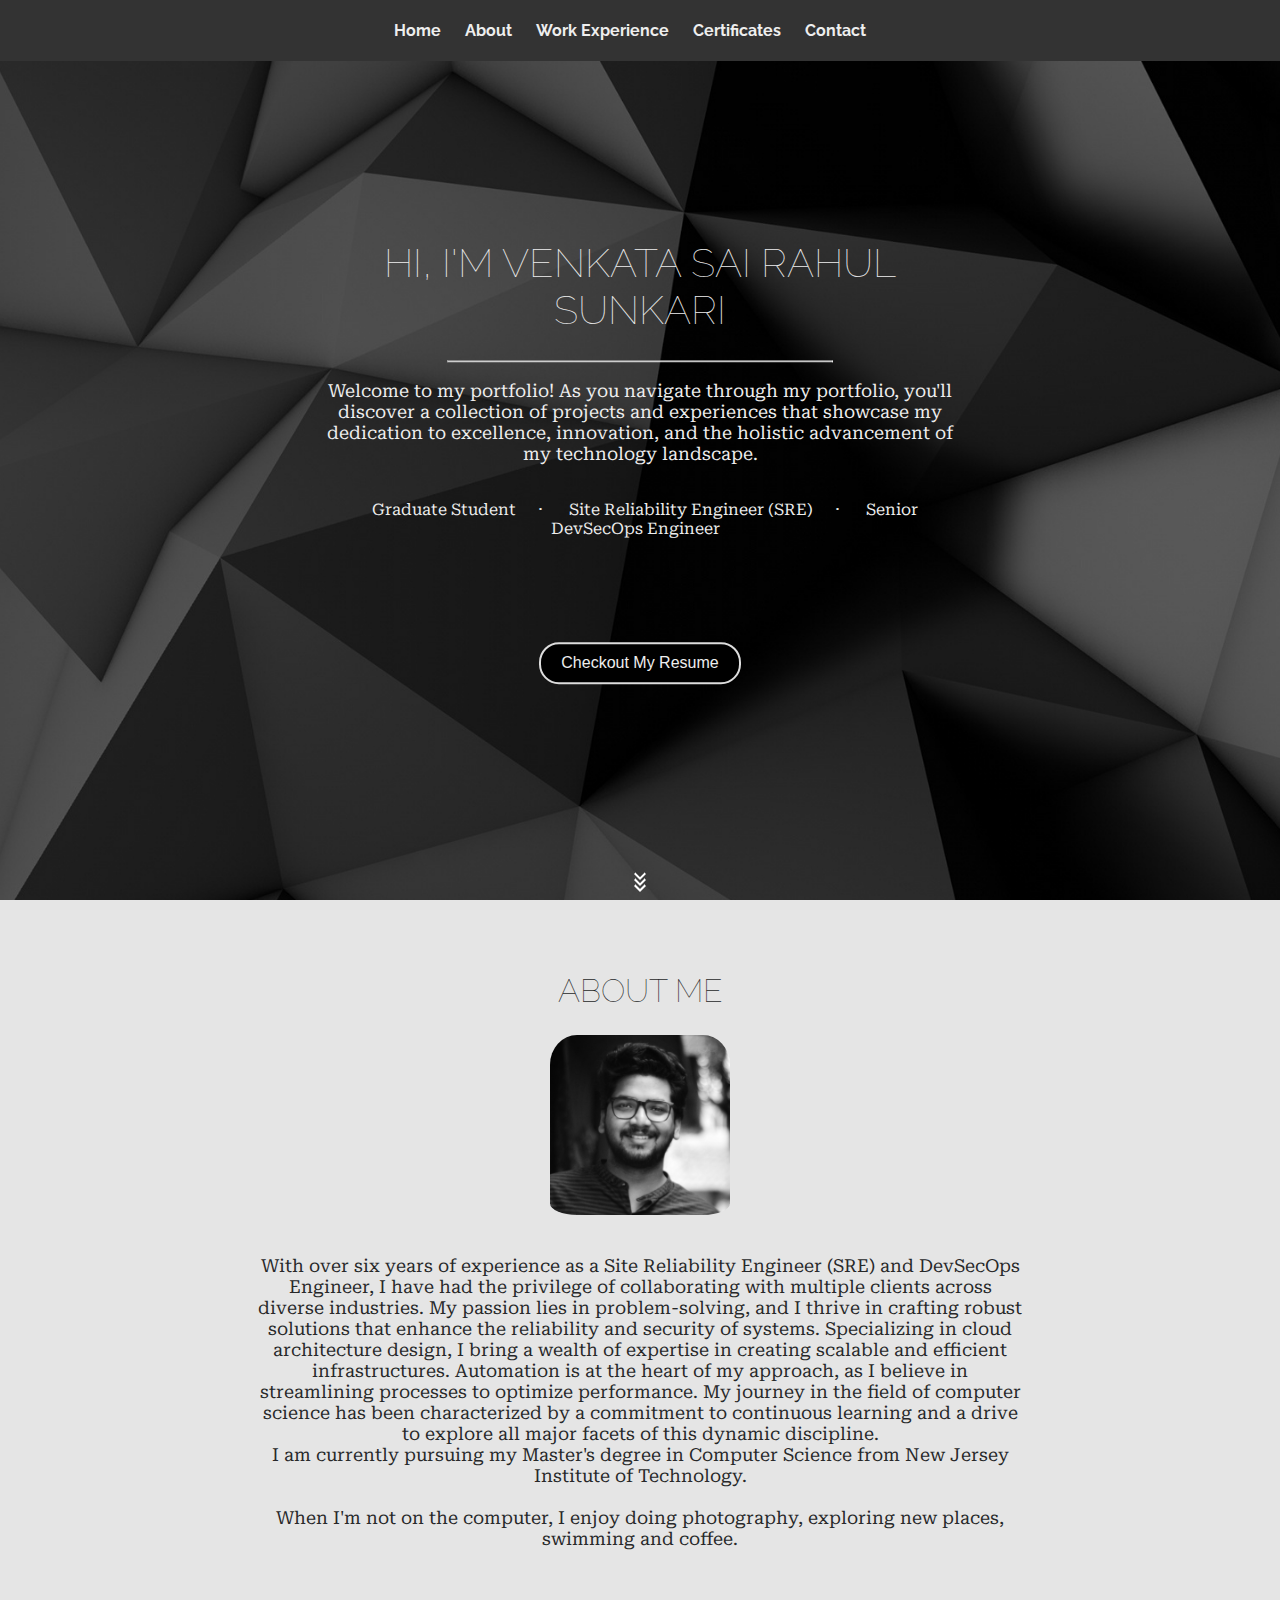
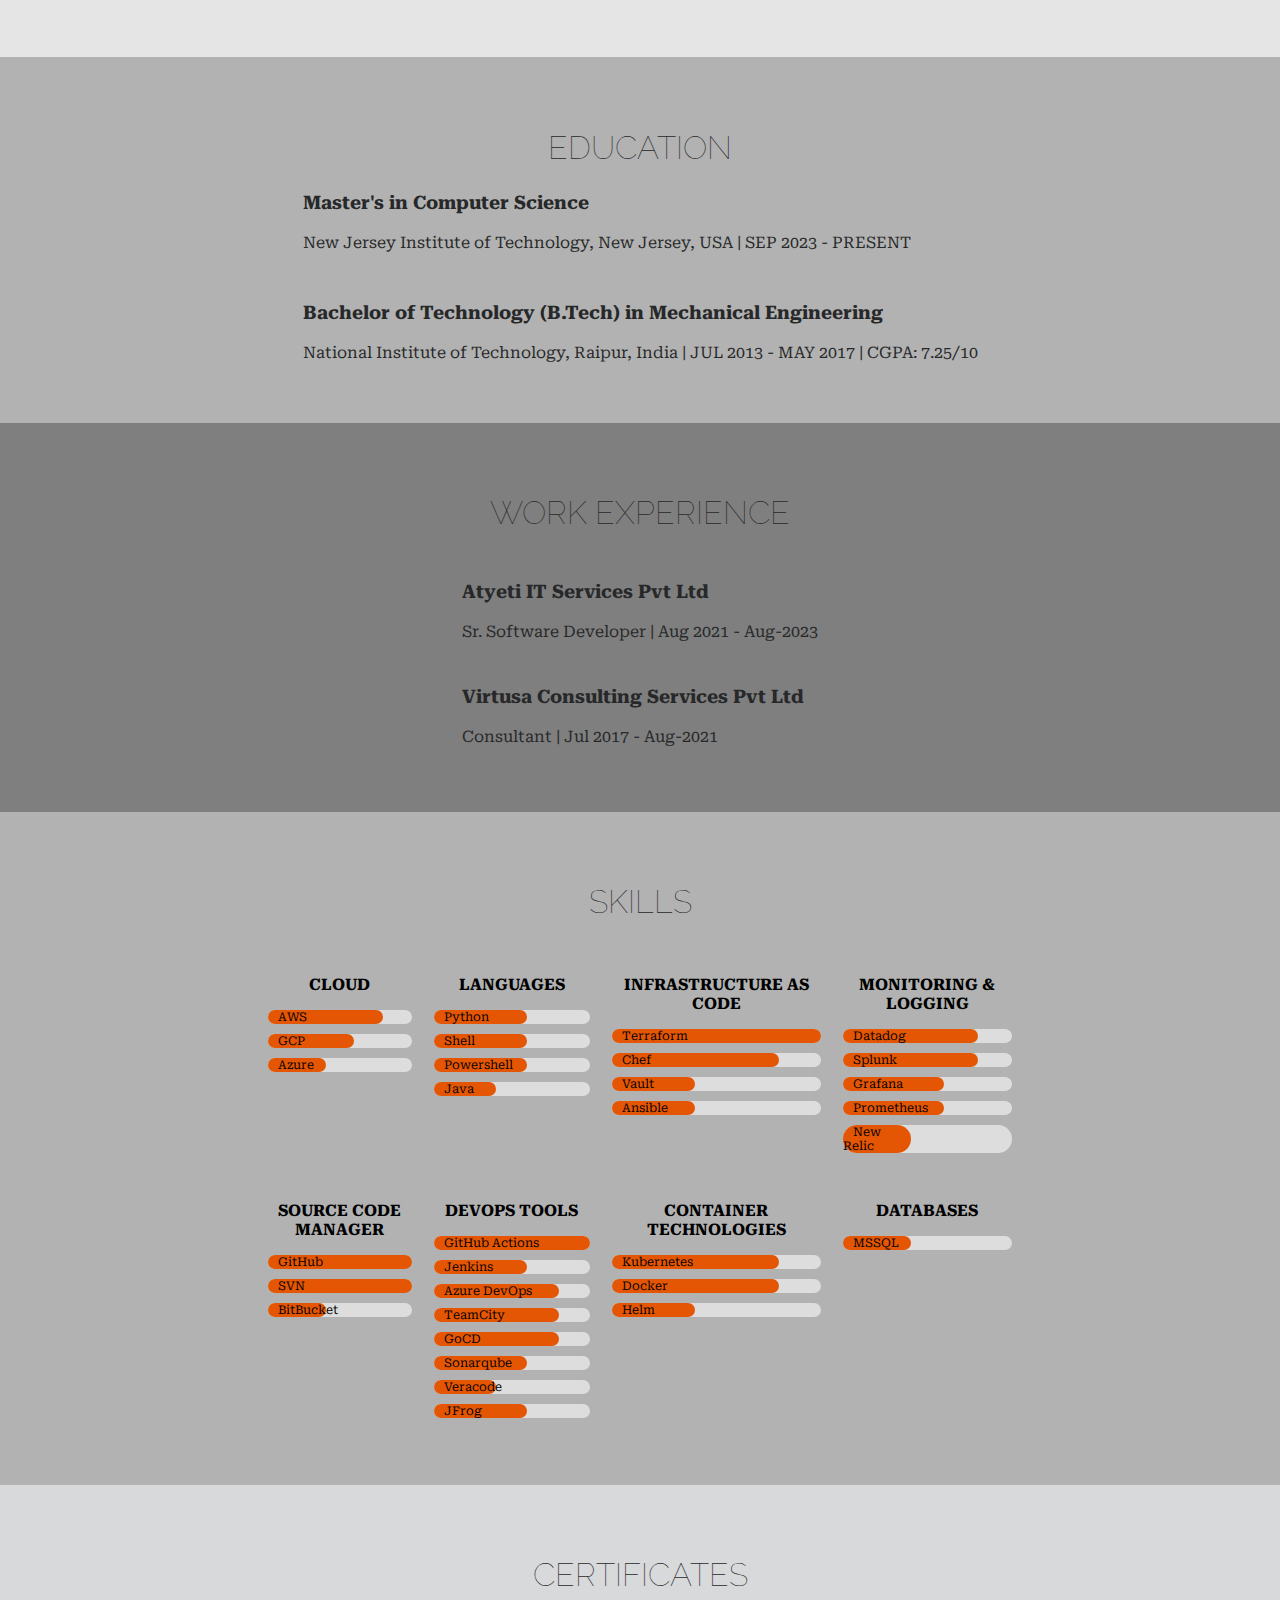
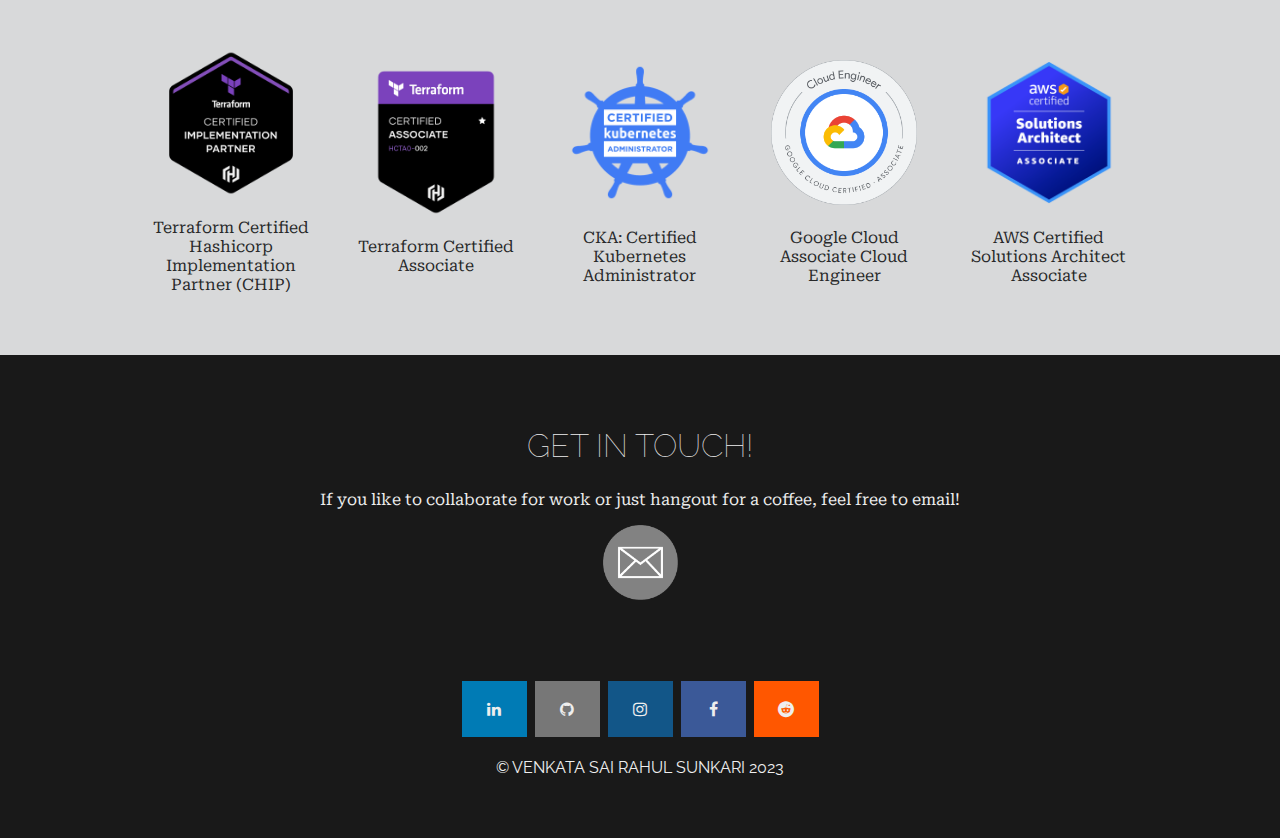
<file: index.html>
<!DOCTYPE html>
<html lang="en">
<head>
    <meta charset="UTF-8">
    <meta name="viewport" content="width=device-width, initial-scale=1.0">
    <title>My Resume</title>

    <link rel="icon" type="image/png" href="./images/favicon.png"> <!-- Icon for the page -->
    <link rel="stylesheet" href="style.css"> <!-- Link css style -->

    <!-- Google Fonts -->
    <link rel="preconnect" href="https://fonts.googleapis.com">
    <link rel="preconnect" href="https://fonts.gstatic.com" crossorigin>
    <link href="https://fonts.googleapis.com/css2?family=Raleway&family=Roboto+Serif:wght@200&display=swap" rel="stylesheet">
    <!-- Google Fonts -->
    <!-- Social Media Icons [Reference: https://www.w3schools.com/howto/howto_css_social_media_buttons.asp] -->
    <link rel="stylesheet" href="https://cdnjs.cloudflare.com/ajax/libs/font-awesome/4.7.0/css/font-awesome.min.css">
    <!-- Social Media Icons -->
</head>
<body>
    <!-- Section: Navigation -->
    <section class="navbar">
        <ul class="nav-list">
            <li><a href="#intro">Home</a></li>
            <li><a href="#about">About</a></li>
            <li><a href="#work-experience">Work Experience</a></li>
            <li><a href="#certificates">Certificates</a></li>
            <li><a href="#contact">Contact</a></li>
        </ul>
    </section>
    <!-- Section: Navigation -->

    <!-- Section: Intro -->
    <section id="intro" class="intro text-center">
        <div class="intro-content section-center">
            <h1>HI, I'M VENKATA SAI RAHUL SUNKARI</h1>
            <hr>
            <p>Welcome to my portfolio! As you navigate through my portfolio, you'll discover a collection of projects and experiences that showcase my dedication to excellence, innovation, and the holistic advancement of my technology landscape.</p><br>
            <span>Graduate Student</span><span>∙</span>
            <span>Site Reliability Engineer (SRE)</span><span>∙</span>
            <span>Senior DevSecOps Engineer</span>
            <div class="resume">
                <form method="get" action="documents/resume.pdf">
                    <button type="download" class="resume-button">Checkout My Resume</button>
                </form>
            </div>
        </div>
        <div class="scroll-down">
            <a href="#about"><img src="images/scroll_down.png" alt="scroll down" class="section-bottom"></a>
        </div>
    </section>
    <!-- Section: Intro -->


    <!-- Section: About me -->
    <section id="about" class="text-center container">
        <div class="about-content">
            <h2>ABOUT ME</h2>
            <img src="images/profile-photo.jpg" alt="Profile Photo">
            <p class="font-roboto">
                With over six years of experience as a Site Reliability Engineer (SRE) and DevSecOps Engineer, I have had the privilege of collaborating with multiple clients across diverse industries. My passion lies in problem-solving, and I thrive in crafting robust solutions that enhance the reliability and security of systems. Specializing in cloud architecture design, I bring a wealth of expertise in creating scalable and efficient infrastructures. Automation is at the heart of my approach, as I believe in streamlining processes to optimize performance. My journey in the field of computer science has been characterized by a commitment to continuous learning and a drive to explore all major facets of this dynamic discipline. <br>
                I am currently pursuing my Master's degree in Computer Science from <a href="https://www.njit.edu/" target="_blank">New Jersey Institute of Technology</a>.<br><br>
                When I'm not on the computer, I enjoy doing photography, exploring new places, swimming and coffee.
            </p>
        </div>
    </section>
    <!-- Section: About me -->

    
    <!-- Section: Education -->
    <section id="education" class="container">
        <div class="title text-center">
            <h2 class="font-raleway">EDUCATION</h2>
        </div>
        <div class="degrees font-roboto">
            <div class="degree njit">
                <h3 class="degree-title">Master's in Computer Science</h3>
                <p>New Jersey Institute of Technology, New Jersey, USA | SEP 2023 - PRESENT</p>
            </div>
            <div class="degree">
                <h3 class="degree-title">Bachelor of Technology (B.Tech) in Mechanical Engineering</h3>
                <p>National Institute of Technology, Raipur, India | JUL 2013 - MAY 2017 | CGPA: 7.25/10</p>
            </div>
        </div>
    </section>
    <!-- Section: Education -->

    
    <!-- Section: Work Experience -->
    <section id="work-experience" class="container">
        <div class="title text-center">
            <h2 class="font-raleway">WORK EXPERIENCE</h2>
        </div>
        <div class="companies font-roboto">
            <a href="atyeti.html" target="_blank">
                <div class="company-container">
                    <h3>Atyeti IT Services Pvt Ltd</h3>
                    <p>Sr. Software Developer | Aug 2021 - Aug-2023</p>
                </div>
            </a>
            <a href="virtusa.html" target="_blank">
                <div class="company-container">
                    <h3>Virtusa Consulting Services Pvt Ltd</h3>
                    <p>Consultant | Jul 2017 - Aug-2021</p>
                </div>
            </a>
        </div>
    </section>
    <!-- Section: Work Experience -->


    <!-- Section: Skills -->
    <section id="skills" class="skills container">
        <div class="font-raleway text-center">
            <h2>SKILLS</h2>
        </div>
        <div class="skills-matrix font-roboto">
            <table>
                <tr>
                    <td>
                        <div class="text-center">
                            <p>CLOUD</p>
                            <div class="skill-container">
                                <div class="advanced rating">AWS</div>
                            </div>
                            <div class="skill-container">
                                <div class="intermediate rating">GCP</div>
                            </div>
                            <div class="skill-container">
                                <div class="beginner rating">Azure</div>
                            </div>
                        </div>
                    </td>
                    <td>
                        <div class="text-center">
                            <p>LANGUAGES</p>
                            <div class="skill-container">
                                <div class="intermediate rating">Python</div>
                            </div>
                            <div class="skill-container">
                                <div class="intermediate rating">Shell</div>
                            </div>
                            <div class="skill-container">
                                <div class="intermediate rating">Powershell</div>
                            </div>
                            <div class="skill-container">
                                <div class="beginner rating">Java</div>
                            </div>
                        </div>
                    </td>
                    <td>
                        <div class="text-center">
                            <p>INFRASTRUCTURE AS CODE</p>
                            <div class="skill-container">
                                <div class="expert rating">Terraform</div>
                            </div>
                            <div class="skill-container">
                                <div class="advanced rating">Chef</div>
                            </div>
                            <div class="skill-container">
                                <div class="beginner rating">Vault</div>
                            </div>
                            <div class="skill-container">
                                <div class="beginner rating">Ansible</div>
                            </div>
                        </div>
                    </td>
                    <td>
                        <div class="text-center">
                            <p>MONITORING & LOGGING</p>
                            <div class="skill-container">
                                <div class="advanced rating">Datadog</div>
                            </div>
                            <div class="skill-container">
                                <div class="advanced rating">Splunk</div>
                            </div>
                            <div class="skill-container">
                                <div class="intermediate rating">Grafana</div>
                            </div>
                            <div class="skill-container">
                                <div class="intermediate rating">Prometheus</div>
                            </div>
                            <div class="skill-container">
                                <div class="beginner rating">New Relic</div>
                            </div>
                        </div>
                    </td>
                </tr>   
                <tr>
                    <td>
                        <div class="text-center">
                            <p>SOURCE CODE MANAGER</p>
                            <div class="skill-container">
                                <div class="expert rating">GitHub</div>
                            </div>
                            <div class="skill-container">
                                <div class="expert rating">SVN</div>
                            </div>
                            <div class="skill-container">
                                <div class="beginner rating">BitBucket</div>
                            </div>
                        </div>
                    </td>
                    <td>
                        <div class="text-center">
                            <p>DEVOPS TOOLS</p>
                            <div class="skill-container">
                                <div class="expert rating">GitHub Actions</div>
                            </div>
                            <div class="skill-container">
                                <div class="intermediate rating">Jenkins</div>
                            </div>
                            <div class="skill-container">
                                <div class="advanced rating">Azure DevOps</div>
                            </div>
                            <div class="skill-container">
                                <div class="advanced rating">TeamCity</div>
                            </div>
                            <div class="skill-container">
                                <div class="advanced rating">GoCD</div>
                            </div>
                            <div class="skill-container">
                                <div class="intermediate rating">Sonarqube</div>
                            </div>
                            <div class="skill-container">
                                <div class="beginner rating">Veracode</div>
                            </div>
                            <div class="skill-container">
                                <div class="intermediate rating">JFrog</div>
                            </div>
                        </div>
                    </td>
                    <td>
                        <div class="text-center">
                            <p>CONTAINER TECHNOLOGIES</p>
                            <div class="skill-container">
                                <div class="advanced rating">Kubernetes</div>
                            </div>
                            <div class="skill-container">
                                <div class="advanced rating">Docker</div>
                            </div>
                            <div class="skill-container">
                                <div class="beginner rating">Helm</div>
                            </div>
                        </div>
                    </td>
                    <td>
                        <div class="text-center">
                            <p>DATABASES</p>
                            <div class="skill-container">
                                <div class="beginner rating">MSSQL</div>
                            </div>
                        </div>
                    </td>
                </tr>         
            </table>
        </div>
    </section>
    <!-- Section: Skills -->


    <!-- Section: Certificates -->
    <section id="certificates" class="certificates container">
        <div class="text-center">
            <h2>CERTIFICATES</h2>
        </div>
        <div class="certificate-layout">
            <table>
                <tr>
                    <td><a href="https://www.credly.com/badges/25b74824-b146-460f-ae0a-4d978253785c/public_url" target="_blank"><img src="images/terraform-CHIP.png" alt="Terraform Certified Hashicorp Implementation Partner (CHIP)">Terraform Certified Hashicorp Implementation Partner (CHIP)</a></td>
                    <td><a href="https://www.credly.com/badges/77660f46-b306-43a9-a708-d5df16838fa5/public_url" target="_blank"><img src="images/terraform-002.png" alt="Terraform Certified Associate">Terraform Certified Associate</a></td>
                    <td><a href="https://www.credly.com/badges/b279e51b-04cb-4341-b0ad-bff8b96157e9/public_url" target="_blank"><img src="images/cka-certified-kubernetes-administrator.png" alt="CKA: Certified Kubernetes Administrator">CKA: Certified Kubernetes Administrator</a></td>
                    <td><a href="https://www.credential.net/bf463454-ad01-48b6-a417-91df24a92673" target="_blank"><img src="images/google-cloud-certified-associate.png" alt="Google Cloud Associate Cloud Engineer">Google Cloud Associate Cloud Engineer</a></td>
                    <td><a href="https://www.credly.com/badges/a9d46eff-aff7-473f-9b83-eb19a31d03a1/public_url" target="_blank"><img src="images/aws-certified-solutions-architect-associate.png" alt="AWS Certified Solutions Architect Associate">AWS Certified Solutions Architect Associate</a></td>
                </tr>
            </table>
        </div>
    </section>

    
    <!-- Section: Contact -->
    <section id="contact" class="contact container">
        <div class="text-center">
            <h2>GET IN TOUCH!</h2>
        </div>
        <div class="email text-center">
            <p class="font-roboto">If you like to collaborate for work or just hangout for a coffee, feel free to email!</p>
            <a href="mailto:14324rahul@gmail.com" target="_blank">
                <img src="images/email.png" alt="Email: 14324rahul">
            </a>
        </div>
    </section>
    <!-- Section: Contact -->

    <!--Footer-->
    <footer class="text-center font-raleway container footer">
        
        <div class="social-media text-center">
            <a href="https://www.linkedin.com/in/venkata-sai-rahul-sunkari-a239a8128/" class="fa fa-linkedin" target="_blank"></a>
            <a href="https://github.com/VenkataSaiRahulSunkari" class="fa fa-github" target="_blank"></a>
            <a href="https://www.instagram.com/rahul_svs/" class="fa fa-instagram" target="_blank"></a>
            <a href="https://www.facebook.com/rahulsvs14324/" class="fa fa-facebook" target="_blank"></a>
            <a href="https://www.reddit.com/user/rahulsunkari14" class="fa fa-reddit" target="_blank"></a>
        </div>
        <p> &copy VENKATA SAI RAHUL SUNKARI 2023</p> <!-- Reference for copyright (&copy): https://www.compart.com/en/unicode/U+00A9 -->
    </footer>
    <!--Footer-->
</body>
</html>
</file>
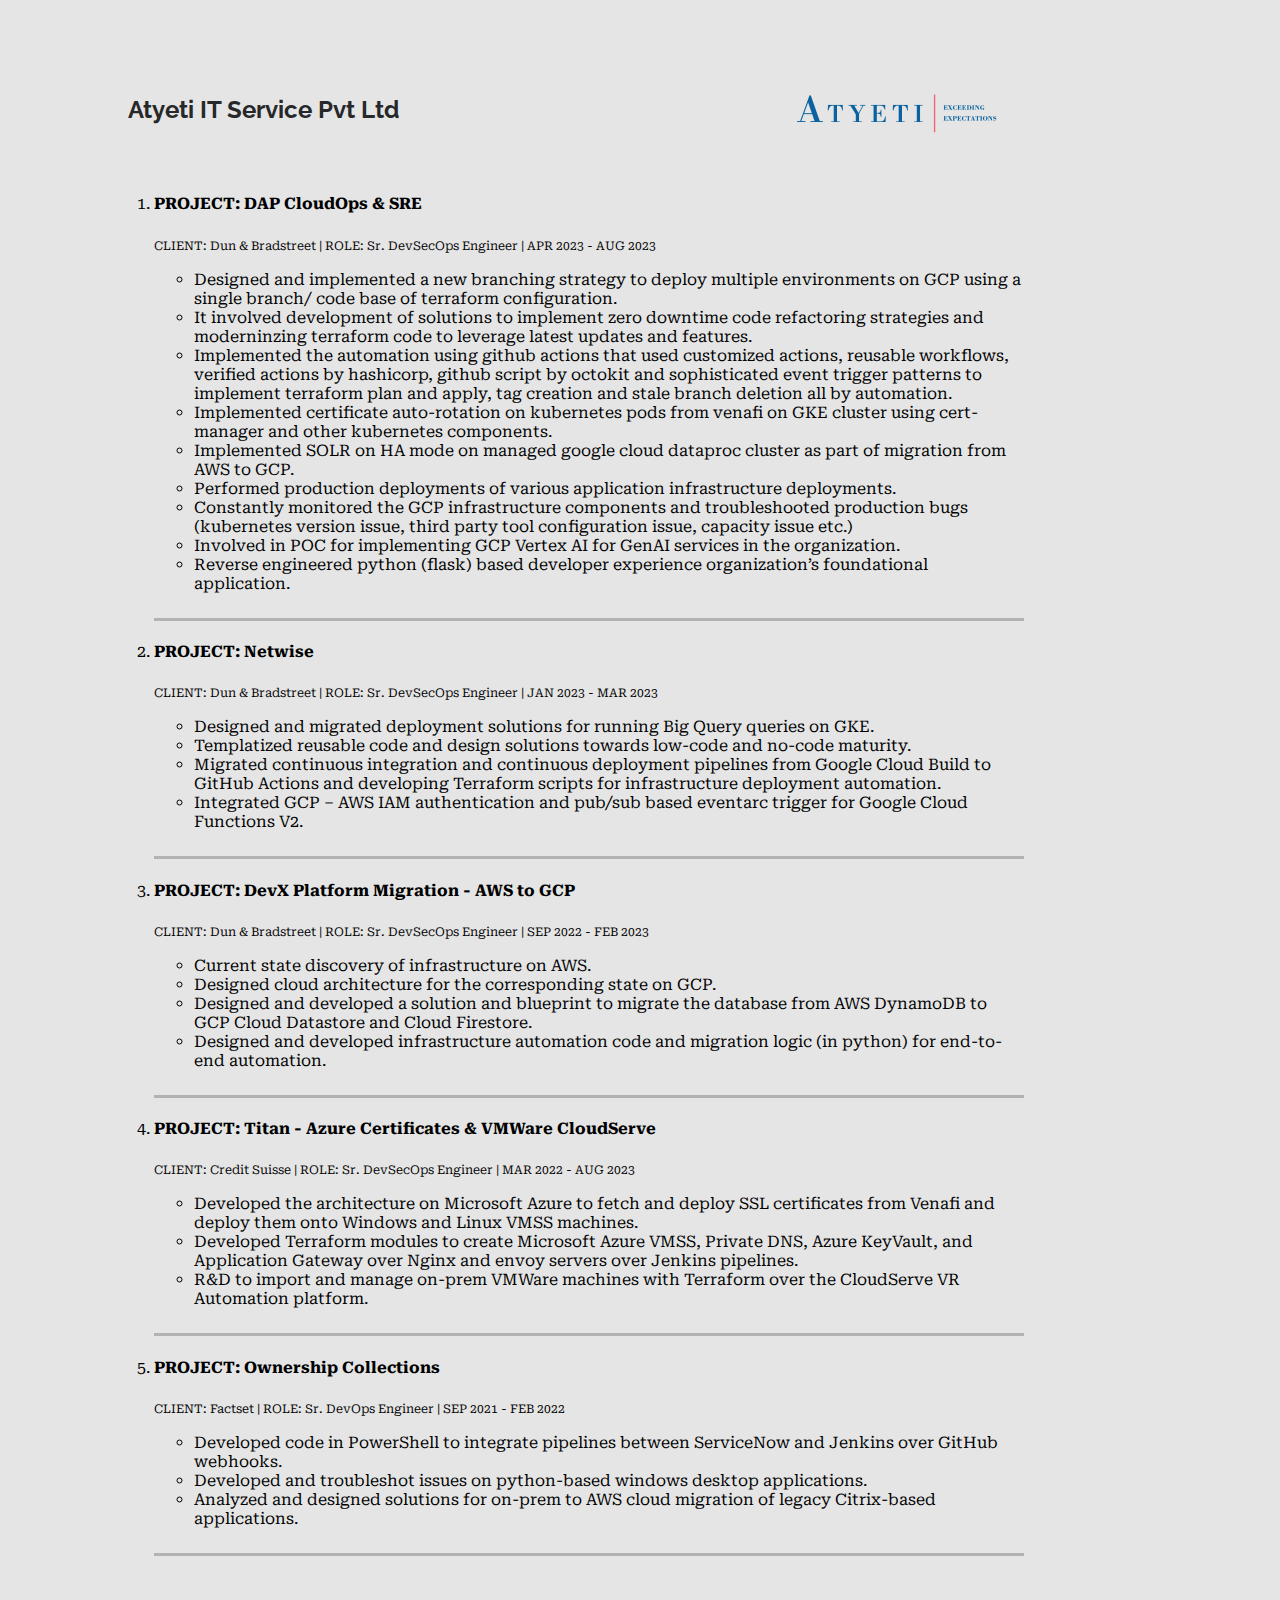
<file: atyeti.html>
<!DOCTYPE html>
<html lang="en">
<head>
    <meta charset="UTF-8">
    <meta name="viewport" content="width=device-width, initial-scale=1.0">
    <title>Atyeti Experience</title>
    <link rel="icon" type="image/png" href="./images/favicon.png"> <!-- Icon for the page -->
    <link rel="stylesheet" href="style.css"> <!-- Link css style -->

    <!-- Google Fonts -->
    <link rel="preconnect" href="https://fonts.googleapis.com">
    <link rel="preconnect" href="https://fonts.gstatic.com" crossorigin>
    <link href="https://fonts.googleapis.com/css2?family=Raleway&family=Roboto+Serif:wght@200&display=swap" rel="stylesheet">
    <!-- Google Fonts -->
    <!-- Social Media Icons [Reference: https://www.w3schools.com/howto/howto_css_social_media_buttons.asp] -->
    <link rel="stylesheet" href="https://cdnjs.cloudflare.com/ajax/libs/font-awesome/4.7.0/css/font-awesome.min.css">
    <!-- Social Media Icons -->    
</head>
<body>
    <section id="company">
        <div class="company container">
            <div class="cname">
                <a href="https://www.atyeti.com/" target="_blank">
                    <h3 class="font-raleway">Atyeti IT Service Pvt Ltd</h3>
                    <img src="images/atyeti.png" alt="Atyeti">
                </a>
            </div>
            <ol class="font-roboto">
                <li class="project">
                    <h4>PROJECT: DAP CloudOps & SRE</h4>
                    <p>
                        <span>CLIENT: Dun & Bradstreet</span><span> | </span>
                        <span>ROLE: Sr. DevSecOps Engineer</span><span> | </span>
                        <span>APR 2023 - AUG 2023</span>
                    </p>
                    <ul>
                        <li>Designed and implemented a new branching strategy to deploy     multiple environments on GCP using a single branch/ code base of    terraform configuration.</li>
                        <li>It involved development of solutions to implement zero downtime     code refactoring strategies and moderninzing terraform code to  leverage latest updates and features.</li>
                        <li>Implemented the automation using github actions that used customized actions, reusable workflows, verified actions by hashicorp, github script by octokit and sophisticated event trigger patterns to implement terraform plan and apply, tag creation and stale branch deletion all by automation.</li>
                        <li>Implemented certificate auto-rotation on kubernetes pods from venafi on GKE cluster using cert-manager and other kubernetes components.</li>
                        <li>Implemented SOLR on HA mode on managed google cloud dataproc cluster as part of migration from AWS to GCP.</li>
                        <li>Performed production deployments of various application infrastructure deployments.</li>
                        <li>Constantly monitored the GCP infrastructure components and troubleshooted production bugs (kubernetes version issue, third party tool configuration issue, capacity issue etc.)</li>
                        <li>Involved in POC for implementing GCP Vertex AI for GenAI services in the organization.</li>
                        <li>Reverse engineered python (flask) based developer experience organization’s foundational application.</li>
                    </ul>
                </li>
                <li class="project">
                    <h4>PROJECT: Netwise</h4>
                    <p>
                        <span>CLIENT: Dun & Bradstreet</span><span> | </span>
                        <span>ROLE: Sr. DevSecOps Engineer</span><span> | </span>
                        <span>JAN 2023 - MAR 2023</span>
                    </p>
                    <ul>
                        <li>Designed and migrated deployment solutions for running Big Query queries on GKE.</li>
                        <li>Templatized reusable code and design solutions towards low-code and no-code maturity.</li>
                        <li>Migrated continuous integration and continuous deployment pipelines from Google Cloud Build to GitHub Actions and developing Terraform scripts for infrastructure deployment automation.</li>
                        <li>Integrated GCP – AWS IAM authentication and pub/sub based eventarc trigger for Google Cloud Functions V2.</li>
                    </ul>
                </li>
                <li class="project">
                    <h4>PROJECT: DevX Platform Migration - AWS to GCP</h4>
                    <p>
                        <span>CLIENT: Dun & Bradstreet</span><span> | </span>
                        <span>ROLE: Sr. DevSecOps Engineer</span><span> | </span>
                        <span>SEP 2022 - FEB 2023</span>
                    </p>
                    <ul>
                        <li>Current state discovery of infrastructure on AWS.</li>
                        <li>Designed cloud architecture for the corresponding state on GCP.</li>
                        <li>Designed and developed a solution and blueprint to migrate the database from AWS DynamoDB to GCP Cloud Datastore and Cloud Firestore.</li>
                        <li>Designed and developed infrastructure automation code and migration logic (in python) for end-to-end automation.</li>
                    </ul>
                </li>
                <li class="project">
                    <h4>PROJECT: Titan - Azure Certificates & VMWare CloudServe</h4>
                    <p>
                        <span>CLIENT: Credit Suisse</span><span> | </span>
                        <span>ROLE: Sr. DevSecOps Engineer</span><span> | </span>
                        <span>MAR 2022 - AUG 2023</span>
                    </p>
                    <ul>
                        <li>Developed the architecture on Microsoft Azure to fetch and deploy SSL certificates from Venafi and deploy them onto Windows and Linux VMSS machines.</li>
                        <li>Developed Terraform modules to create Microsoft Azure VMSS, Private DNS, Azure KeyVault, and Application Gateway over Nginx and envoy servers over Jenkins pipelines.</li>
                        <li>R&D to import and manage on-prem VMWare machines with Terraform over the CloudServe VR Automation platform.</li>
                    </ul>
                </li>
                <li class="project">
                    <h4>PROJECT: Ownership Collections</h4>
                    <p>
                        <span>CLIENT: Factset</span><span> | </span>
                        <span>ROLE: Sr. DevOps Engineer</span><span> | </span>
                        <span>SEP 2021 - FEB 2022</span>
                    </p>
                    <ul>
                        <li>Developed code in PowerShell to integrate pipelines between ServiceNow and Jenkins over GitHub webhooks.</li>
                        <li>Developed and troubleshot issues on python-based windows desktop applications.</li>
                        <li>Analyzed and designed solutions for on-prem to AWS cloud migration of legacy Citrix-based applications.</li>
                    </ul>
                </li>
            </ol>
        </div>
    </section>
</body>
</html>
</file>
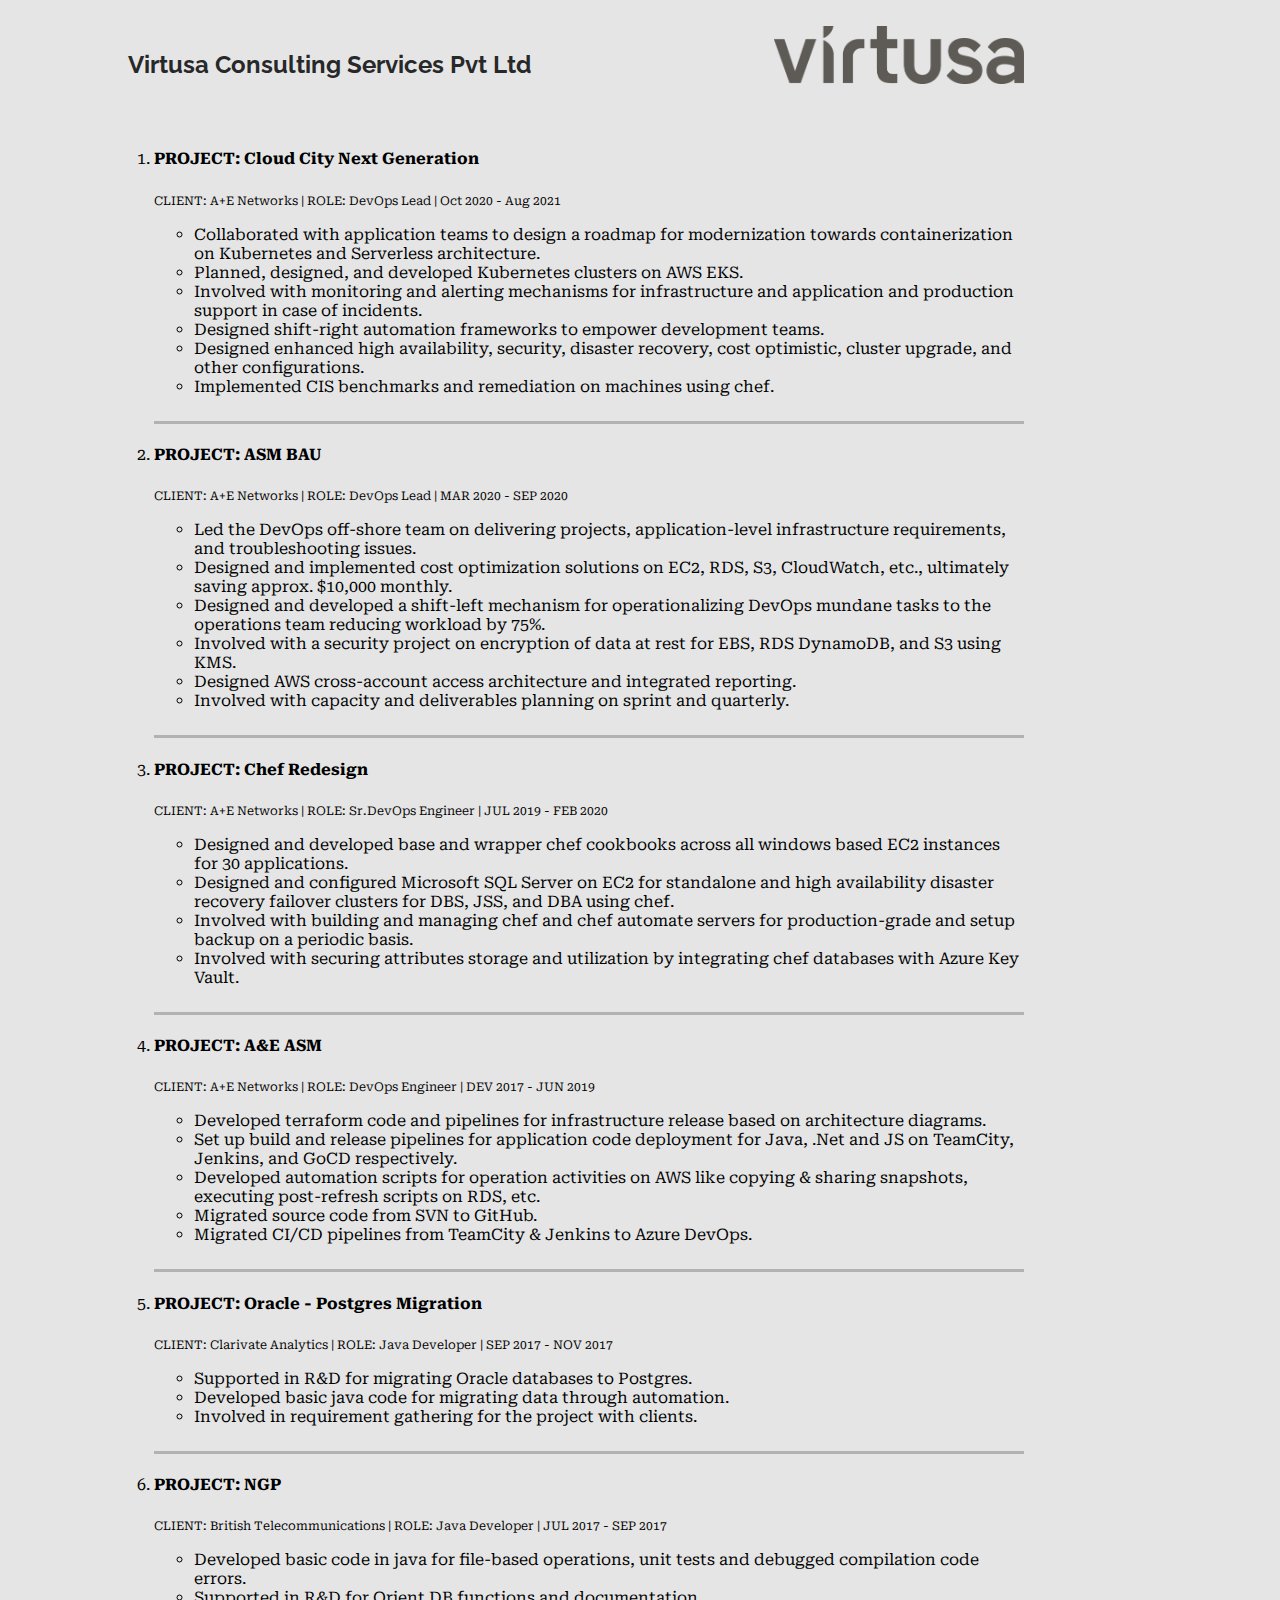
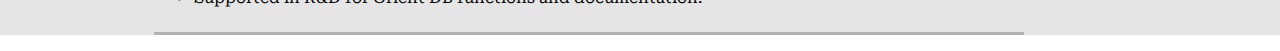
<file: virtusa.html>
<!DOCTYPE html>
<html lang="en">
<head>
    <meta charset="UTF-8">
    <meta name="viewport" content="width=device-width, initial-scale=1.0">
    <title>Virtusa Experience</title>
    <link rel="icon" type="image/png" href="./images/favicon.png"> <!-- Icon for the page -->
    <link rel="stylesheet" href="style.css"> <!-- Link css style -->

    <!-- Google Fonts -->
    <link rel="preconnect" href="https://fonts.googleapis.com">
    <link rel="preconnect" href="https://fonts.gstatic.com" crossorigin>
    <link href="https://fonts.googleapis.com/css2?family=Raleway&family=Roboto+Serif:wght@200&display=swap" rel="stylesheet">
    <!-- Google Fonts -->
    <!-- Social Media Icons [Reference: https://www.w3schools.com/howto/howto_css_social_media_buttons.asp] -->
    <link rel="stylesheet" href="https://cdnjs.cloudflare.com/ajax/libs/font-awesome/4.7.0/css/font-awesome.min.css">
    <!-- Social Media Icons -->    
</head>
<body>
    <section id="company">
        <div class="company">
            <div class="cname">
                <a href="https://www.virtusa.com/" target="_blank">
                    <h3 class="font-raleway">Virtusa Consulting Services Pvt Ltd</h3>
                    <img src="images/virtusa.png" alt="Virtusa">
                </a>
            </div>
            <ol class="font-roboto">
                <li class="project">
                    <h4>PROJECT: Cloud City Next Generation</h4>
                    <p>
                        <span>CLIENT: A+E Networks</span><span> | </span>
                        <span>ROLE: DevOps Lead</span><span> | </span>
                        <span>Oct 2020 - Aug 2021</span>
                    </p>
                    <ul>
                        <li>Collaborated with application teams to design a roadmap for modernization towards containerization on Kubernetes and Serverless architecture.</li>
                        <li>Planned, designed, and developed Kubernetes clusters on AWS EKS.</li>
                        <li>Involved with monitoring and alerting mechanisms for infrastructure and application and production support in case of incidents.</li>
                        <li>Designed shift-right automation frameworks to empower development teams.</li>
                        <li>Designed enhanced high availability, security, disaster recovery, cost optimistic, cluster upgrade, and other configurations.</li>
                        <li>Implemented CIS benchmarks and remediation on machines using chef.</li>
                    </ul>
                </li>
                <li class="project">
                    <h4>PROJECT: ASM BAU</h4>
                    <p>
                        <span>CLIENT: A+E Networks</span><span> | </span>
                        <span>ROLE: DevOps Lead</span><span> | </span>
                        <span>MAR 2020 - SEP 2020</span>
                    </p>
                    <ul>
                        <li>Led the DevOps off-shore team on delivering projects, application-level infrastructure requirements, and troubleshooting issues.</li>
                        <li>Designed and implemented cost optimization solutions on EC2, RDS, S3, CloudWatch, etc., ultimately saving approx. $10,000 monthly.</li>
                        <li>Designed and developed a shift-left mechanism for operationalizing DevOps mundane tasks to the operations team reducing workload by 75%.</li>
                        <li>Involved with a security project on encryption of data at rest for EBS, RDS DynamoDB, and S3 using KMS.</li>
                        <li>Designed AWS cross-account access architecture and integrated reporting.</li>
                        <li>Involved with capacity and deliverables planning on sprint and quarterly.</li>
                    </ul>
                </li>
                <li class="project">
                    <h4>PROJECT: Chef Redesign</h4>
                    <p>
                        <span>CLIENT: A+E Networks</span><span> | </span>
                        <span>ROLE: Sr.DevOps Engineer</span><span> | </span>
                        <span>JUL 2019 - FEB 2020</span>
                    </p>
                    <ul>
                        <li>Designed and developed base and wrapper chef cookbooks across all windows based EC2 instances for 30 applications.</li>
                        <li>Designed and configured Microsoft SQL Server on EC2 for standalone and high availability disaster recovery failover clusters for DBS, JSS, and DBA using chef.</li>
                        <li>Involved with building and managing chef and chef automate servers for production-grade and setup backup on a periodic basis.</li>
                        <li>Involved with securing attributes storage and utilization by integrating chef databases with Azure Key Vault.</li>
                    </ul>
                </li>
                <li class="project">
                    <h4>PROJECT: A&E ASM</h4>
                    <p>
                        <span>CLIENT: A+E Networks</span><span> | </span>
                        <span>ROLE: DevOps Engineer</span><span> | </span>
                        <span>DEV 2017 - JUN 2019</span>
                    </p>
                    <ul>
                        <li>Developed terraform code and pipelines for infrastructure release based on architecture diagrams.</li>
                        <li>Set up build and release pipelines for application code deployment for Java, .Net and JS on TeamCity, Jenkins, and GoCD respectively.</li>
                        <li>Developed automation scripts for operation activities on AWS like copying & sharing snapshots, executing post-refresh scripts on RDS, etc.</li>
                        <li>Migrated source code from SVN to GitHub.</li>
                        <li>Migrated CI/CD pipelines from TeamCity & Jenkins to Azure DevOps.</li>
                    </ul>
                </li>
                <li class="project">
                    <h4>PROJECT: Oracle - Postgres Migration</h4>
                    <p>
                        <span>CLIENT: Clarivate Analytics</span><span> | </span>
                        <span>ROLE: Java Developer</span><span> | </span>
                        <span>SEP 2017 - NOV 2017</span>
                    </p>
                    <ul>
                        <li>Supported in R&D for migrating Oracle databases to Postgres.</li>
                        <li>Developed basic java code for migrating data through automation.</li>
                        <li>Involved in requirement gathering for the project with clients.</li>
                    </ul>
                </li>
                <li class="project">
                    <h4>PROJECT: NGP</h4>
                    <p>
                        <span>CLIENT: British Telecommunications</span><span> | </span>
                        <span>ROLE: Java Developer</span><span> | </span>
                        <span>JUL 2017 - SEP 2017</span>
                    </p>
                    <ul>
                        <li>Developed basic code in java for file-based operations, unit tests and debugged compilation code errors.</li>
                        <li>Supported in R&D for Orient DB functions and documentation.</li>
                    </ul>
                </li>
            </ol>
        </div>
    </section>
</body>
</html>
</file>
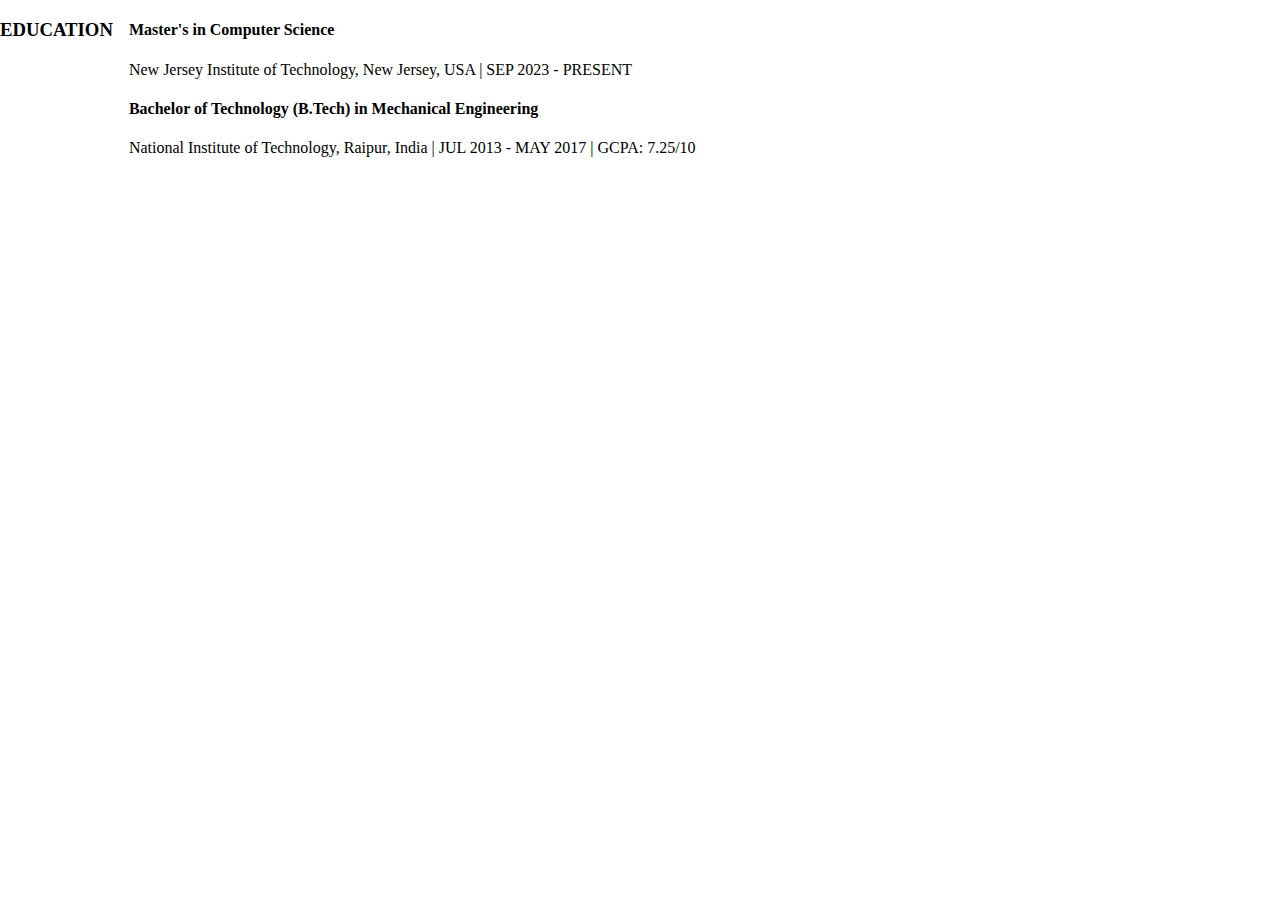
<file: archive/test.html>
<!DOCTYPE html>
<html lang="en">
<head>
    <meta charset="UTF-8">
    <meta name="viewport" content="width=device-width, initial-scale=1.0">
    <title>Test</title>
    <link rel="stylesheet" href="test-styles.css">
</head>
<body>

    <section id="education" class="education">
        <div class="title">
            <h3>EDUCATION</h3>
        </div>
        <div class="degrees">
            <div class="degree">
                <h4 class="degree-title">Master's in Computer Science</h4>
                <div class="degree-subs">
                    <span>New Jersey Institute of Technology, New Jersey, USA</span><span> | </span><span>SEP 2023 - PRESENT</span>
                </div>
            </div>
            <div class="degree">
                <h4 class="degree-title">Bachelor of Technology (B.Tech) in Mechanical Engineering</h4>
                <div class="degree-subs">
                    <span>National Institute of Technology, Raipur, India</span><span> | </span><span>JUL 2013 - MAY 2017</span><span> | </span><span>GCPA: 7.25/10</span>
                </div>
            </div>
        </div>
    </section>
    <!-- <div class="progress-bar">
        <progress value="75" min="0" max="100" style="visibility:hidden;height:0;width:0;">75%</progress>
    </div>

    
    <input type="checkbox" id="toggle">
    <label for="toggle" class="toggle-label">Toggle Content</label>
    <div class="content">
        <p>This is collapsible content.</p>
    </div>

    <section class="container">
        <img src="images/logo-linkedin.png" alt="linkedin" id="linkedin" class="grayscale">
    </section>
    <h1>GeeksforGeeks</h1>
    <div class="gfg-container">
        <div>geeksforgeeks 1</div>
        <div>geeksforgeeks 2</div>
        <div>geeksforgeeks 3</div>
        <div>geeksforgeeks 4</div>
    </div> -->
    <!-- <div class="text-center">
        <h1>SKILLS</h1>
    </div>
    <section class="skills">
        <div class="text-center">
            <p>CLOUD</p>
            <div class="skill-container">
                <div class="advanced rating">AWS</div>
            </div>
            <div class="skill-container">
                <div class="intermediate rating">GCP</div>
            </div>
            <div class="skill-container">
                <div class="beginner rating">Azure</div>
            </div>
        </div>
        <div class="text-center">
            <p>LANGUAGES</p>
            <div class="skill-container">
                <div class="intermediate rating">Python</div>
            </div>
            <div class="skill-container">
                <div class="intermediate rating">Shell</div>
            </div>
            <div class="skill-container">
                <div class="intermediate rating">Powershell</div>
            </div>
            <div class="skill-container">
                <div class="beginner rating">Java</div>
            </div>
        </div>
        <div class="text-center">
            <p>INFRASTRUCTURE AS CODE</p>
            <div class="skill-container">
                <div class="expert rating">Terraform</div>
            </div>
            <div class="skill-container">
                <div class="advanced rating">Chef</div>
            </div>
            <div class="skill-container">
                <div class="beginner rating">Vault</div>
            </div>
            <div class="skill-container">
                <div class="beginner rating">Ansible</div>
            </div>
        </div>
        <div class="text-center">
            <p>MONITORING & LOGGING</p>
            <div class="skill-container">
                <div class="advanced rating">Datadog</div>
            </div>
            <div class="skill-container">
                <div class="advanced rating">Splunk</div>
            </div>
            <div class="skill-container">
                <div class="intermediate rating">Grafana</div>
            </div>
            <div class="skill-container">
                <div class="intermediate rating">Prometheus</div>
            </div>
            <div class="skill-container">
                <div class="beginner rating">New Relic</div>
            </div>
        </div>
        <div class="text-center">
            <p>SOURCE CODE MANAGER</p>
            <div class="skill-container">
                <div class="expert rating">GitHub</div>
            </div>
            <div class="skill-container">
                <div class="expert rating">SVN</div>
            </div>
            <div class="skill-container">
                <div class="beginner rating">BitBucket</div>
            </div>
        </div>
        <div class="text-center">
            <p>DEVOPS TOOLS</p>
            <div class="skill-container">
                <div class="expert rating">GitHub Actions</div>
            </div>
            <div class="skill-container">
                <div class="intermediate rating">Jenkins</div>
            </div>
            <div class="skill-container">
                <div class="advanced rating">Azure DevOps</div>
            </div>
            <div class="skill-container">
                <div class="advanced rating">TeamCity</div>
            </div>
            <div class="skill-container">
                <div class="advanced rating">GoCD</div>
            </div>
            <div class="skill-container">
                <div class="intermediate rating">Sonarqube</div>
            </div>
            <div class="skill-container">
                <div class="beginnerrating">Veracode</div>
            </div>
            <div class="skill-container">
                <div class="intermediate rating">JFrog</div>
            </div>
        </div>
        <div class="text-center">
            <p>CONTAINER TECHNOLOGIES</p>
            <div class="skill-container">
                <div class="advanced rating">Kubernetes</div>
            </div>
            <div class="skill-container">
                <div class="advanced rating">Docker</div>
            </div>
            <div class="skill-container">
                <div class="beginner rating">Helm</div>
            </div>
        </div>
        <div class="text-center">
            <p>DATABASES</p>
            <div class="skill-container">
                <div class="beginner rating">MSSQL Server</div>
            </div>
        </div>
      </section> -->
<!-- 
      <section class="certificate-layout">
        <div class="text-center">
            <a href="https://www.credly.com/badges/25b74824-b146-460f-ae0a-4d978253785c/public_url" target="_blank"><img src="images/terraform-CHIP.png" alt="Terraform Certified Hashicorp Implementation Partner (CHIP)"><p>Terraform Certified Hashicorp Implementation Partner (CHIP)</p></a>
        </div>
        <div class="text-center">
            <a href="https://www.credly.com/badges/77660f46-b306-43a9-a708-d5df16838fa5/public_url" target="_blank"><img src="images/terraform-002.png" alt="Terraform Certified Associate"><p>Terraform Certified Associate</p></a>
        </div>
        <div class="text-center">
            <a href="https://www.credly.com/badges/b279e51b-04cb-4341-b0ad-bff8b96157e9/public_url" target="_blank"><img src="images/cka-certified-kubernetes-administrator.png" alt="CKA: Certified Kubernetes Administrator"><p>CKA: Certified Kubernetes Administrator</p></a>
        </div>
        <div class="text-center">
            <a href="https://www.credential.net/bf463454-ad01-48b6-a417-91df24a92673" target="_blank"><img src="images/google-cloud-certified-associate.png" alt="Google Cloud Associate Cloud Engineer"><p>Google Cloud Associate Cloud Engineer</p></a>
        </div>
        <div class="text-center">
            <a href="https://www.credly.com/badges/a9d46eff-aff7-473f-9b83-eb19a31d03a1/public_url" target="_blank"><img src="images/aws-certified-solutions-architect-associate.png" alt="AWS Certified Solutions Architect Associate"><p>AWS Certified Solutions Architect Associate</p></a>
        </div>
      </section> -->
</body>
</html>
</file>
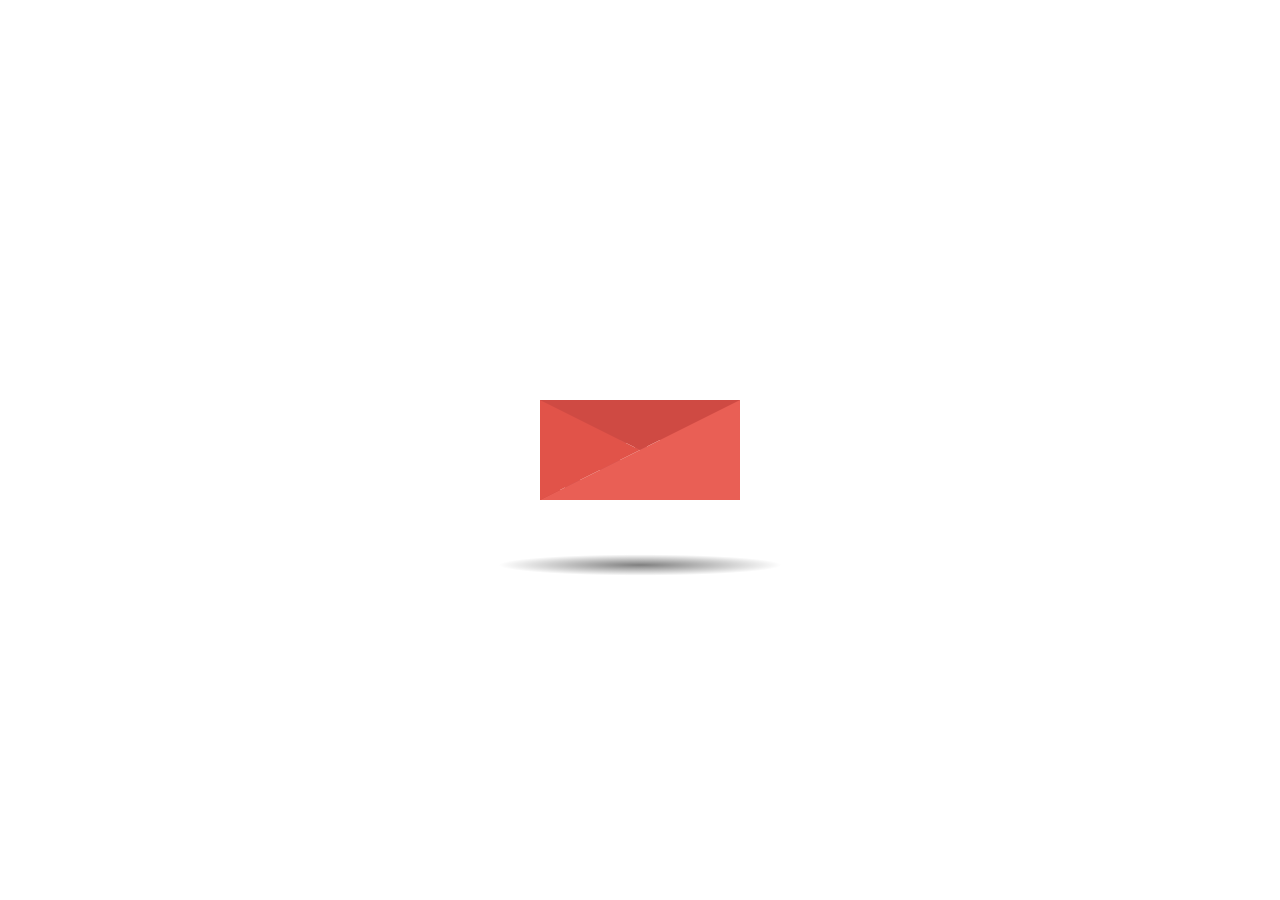
<file: archive/toggle.html>
<!DOCTYPE html>
<html lang="en">
<head>
    <meta charset="UTF-8">
    <meta name="viewport" content="width=device-width, initial-scale=1.0">
    <title>Toggle</title>
    <link rel="stylesheet" href="toggle.css">
</head>
<body>
    <a href="mailto:14324rahul@gmail.com" target="_blank"></a>
        <div class="letter-image">
          <div class="animated-mail">
            <div class="back-fold"></div>
            <div class="letter">
              <div class="letter-border"></div>
              <div class="letter-title"></div>
              <div class="letter-context"></div>
              <div class="letter-stamp">
                <div class="letter-stamp-inner"></div>
              </div>
            </div>
            <div class="top-fold"></div>
            <div class="body"></div>
            <div class="left-fold"></div>
          </div>
          <div class="shadow"></div>
        </div>
    </a>
</body>
</html>
</file>
<file: style.css>
/* Common Styles */
/* Common: tag */
html {
    scroll-behavior: smooth;
}

body {
    margin: 0; /* Required to occupy the edges of the browser */
    padding: 0; /* Required to occupy the edges of the browser */
}

h1 {
    font-family: 'Raleway', sans-serif;
    font-size: 40px;
    color: #EEEEEE;
    font-weight: 100;
}

h2 {
    font-family: 'Raleway', sans-serif;
    font-size: 32px;
    font-weight: 100;
    color: #272829;
}

/* Common: class */
.text-center {
    text-align: center;
}

.font-raleway{
    font-family: 'Raleway', sans-serif;
}

.font-roboto {
    font-family: 'Roboto Serif', serif;
}

.container {
    width: 100vw;
    height: auto;
    padding-top: 5vh;
    padding-bottom: 5vh;
}

section {
    position: relative;
}

.section-center {
    position: absolute;
    top: 50%;
    left: 50%;
    transform: translate(-50%, -50%);
}

.section-bottom {
    position: absolute;
    top: 98%;
    left: 50%;
    transform: translate(-50%, -50%);
}

/* [END] Common */


/* Section: navbar */
.navbar {
    background-color: #333333; /* Background color for the navbar */
    text-align: center; /* Center-align the links within the navbar */
    justify-content: center;
    padding: 5px 0; /* Add padding for spacing */
    position: fixed;
    width: 100%;
    z-index: 1;
}

/* Style for the list of links */
.nav-list {
    list-style-type: none; /* Remove bullet points from the list */
    padding: 0;
}

/* Style for the links */
.nav-list li {
    display: inline; /* Display list items horizontally */
    margin-right: 20px; /* Add spacing between links */
}

/* Style for the link text */
.nav-list li a {
    text-decoration: none; /* Remove underlines from links */
    color: #EEEEEE; /* Link color */
    font-weight: 400;
    font-family: 'Raleway', sans-serif;
    font-weight: bold; /* Make the text bold */
}

/* Hover effect for the links (optional) */
.nav-list li a:hover {
    color: #FF5722; /* Change the color on hover */
}
/* [END] Section: navbar */


/* Section: Intro */
.intro {
    background-image: url('images/pexels.jpg');
    background-position: center;
    background-size: cover;
    background-repeat: no-repeat;
    background-color: black;
    width: 100%;
    height: 100vh;
}

.intro-content hr {
    width: 60%;
    color: #EEEEEE;
}

.intro-content p {
    font-size: 18px;
    color: #EEEEEE;
    font-family: 'Roboto Serif', serif;
}

.intro-content span {
    font-size: 16px;
    color: #EEEEEE;
    font-family: 'Roboto Serif', serif;
    padding-left: 10px;
    padding-right: 10px;
}

.resume {
    margin-top: 100px;
}

.resume button {
    border-radius: 20px;
    padding: 10px 20px;
}

.resume-button {
    border: none;
    color: #EEEEEE;
    font-size: 16px;
    background-color: black;
    text-align: center;
    text-decoration: none;
    display: table-row; 
    /* Aligns the button in the center of the division alongwith the context of the button in its cneter (others didn't work)*/
    margin: 4px 2px;
    transition-duration: 0.4s;
    cursor: pointer;
    border: 2px solid #ddd;
    justify-content: center;
    align-items: center;
}

.resume-button img {
    margin-right: 5px;
    filter: invert(1);
}

.resume button:hover {
    cursor: pointer !important;
    background-color: #333;
    color: #ff9900;
}

.scroll-down img {
    filter: invert(1);
}
/* [END] Section: Intro */


/* Section: About Me */
#about {
    width: 100vw;
    height: auto;
    align-items: center;
    background-color: #e5e5e5;
    padding-top: 5vh; /*Mandatory since the h2 tag is occupying space beyond the section above it.*/
    padding-bottom: 10vh;
}

.about-content p {
    font-size: 18px;
    color: #272829;
    padding-left: 20vw;
    padding-right: 20vw;
}

.about-content a {
    color: #272829;
    text-decoration: none;
}

.about-content a:hover {
    color: #FF5722;
    font-weight: bold;
}

.about-content img {
    width: auto;
    height: 20vh;
    border-radius: 15%;
    padding-bottom: 2vh;
}
/* [END] Section: About Me */


/* Section: Education */
#education {
    width: 100vw;
    background-color: #b2b2b2;
    gap: 16px;
    justify-items: center;
    justify-content: center;
    color: #272829;
}


.degrees {
    padding-left: 20vw;
    padding-right: 20vw;
}

.njit {
    margin-bottom: 50px;
}
/* [END] Section: Education */


/* Section: Work Experience */
#work-experience {
    width: 100vw;
    background-color: #7f7f7f;
    gap: 16px;
    justify-items: center;
    justify-content: center;
}

.companies {
    padding-left: 20vw;
    padding-right: 20vw;
}

.companies a {
    text-decoration: none;
    color: #272829;
}

.companies a:hover {
    color: #FF5722;
    font-weight: bold;
}

.companies p {
    text-align: left;
}

.company-container {
    padding: 5px;
}
.company-container:hover {
    background-color: #4c4c4c;
    transition-duration: 0.6s;
    border-radius: 10px;
    color: #FF5722;
    font-weight: bold;
    transform: scale(1.03);
}
/* [END] Section: Work Experience */


/* Section: Skills */
.skills {
    background-color: #b2b2b2;
}

.skills p {
    font-weight: bolder;
}

.skill-container {
    width: 100%;
    background-color: #ddd;
    border-radius: 20px;
    margin-bottom: 10px;
}

.rating {
    background-color: #E55604;
    border-radius: 20px;
    text-indent: 10px;
    text-align: left;
    font-size: 12px;
}
  
.novice {
    width: 20%
}
  
.beginner {
    width: 40%;
}
  
.intermediate {
    width: 60%;
}
  
.advanced {
    width: 80%
}
  
.expert {
    width: 100%
}

.skills-matrix {
    display: block;
    padding-left: 20vw;
    padding-right: 20vw;
}

.skill-matrix table {
    align-items: start;
    width: 60vw;
}

td {
    width: 15%;
    padding: 10px;
    vertical-align: top; /* Align to the top vertically */
}
/* [END] Section: Skills */


/* Section: Certificates */
.certificates {
    background-color: #D8D9DA;
}
.certificate-layout {
    padding-left: 10%;
    padding-right: 10%;
    display: inline-block;
}

.certificate-layout img {
    width: 80%;
    height: auto;
    padding: 10%;
    transition-duration: 0.4s;
}

.certificate-layout img:hover {
    transform: scale(1.05); /* Slightly scale up the slide on hover */
}

.certificate-layout a {
    font-family: 'Roboto Serif', serif;
    text-decoration: none;
    color: #272829;
}

.certificate-layout a:hover {
    font-weight: bold;
    color: #FF5722;
}

.certificate-layout td {
    vertical-align: middle;
    text-align: center;
}
/* [END] Section: Certificates */


/* Section: Contact */
#contact {
    background-color: #191919;
    color: #EEEEEE;
}

#contact h2 {
    color: #EEEEEE;
}

.email img {
    width: 75px;
    height: auto;
    filter: saturate(0);
}
.email img:hover {
    transform: scale(1.20);
    transition-duration: 0.4s;
    filter: saturate(1);
    filter: drop-shadow(1);
}

.fa {
    padding: 20px;
    font-size: 30px;
    width: 25px;
    text-align: center;
    text-decoration: none;
    margin: 5px 2px;
}

.fa:hover {
    transform: scale(1.05);
    transition-duration: 0.4s;
    opacity: 0.9;
}

.fa-linkedin {
    background: #007bb5;
    color: #EEEEEE;
}  

.fa-github {
    background: #777777;
    color: #EEEEEE;
}

.fa-instagram {
    background: #125688;
    color: #EEEEEE;
}

.fa-facebook {
    background: #3B5998;
    color: #EEEEEE;
}

.fa-reddit {
    background: #ff5700;
    color: #EEEEEE;
}

#contact {
    padding-bottom: 3vh;
}
/* [END] Section: Contact */


/* Footer */
footer {
    background-color: #191919;
    margin: 0;
    padding: 0;
}

.footer p {
    color: #EEEEEE;
}
/* [END] Footer */


/* Section: Company */
.company {
    background-color: #e5e5e5;
}

.project {
    padding-bottom: 25px;
    border-bottom: #b2b2b2 solid;
}

.project span {
    font-size: 12px;
}

.cname {
    padding-top: 2vw;
    padding-bottom: 2vw;
}

.cname h3 {
    padding-left: 10vw;
    /* padding-bottom: 5vw; */
    display: inline-block;
    align-items: center;
    color: #272829;
    text-decoration: none;
    font-size: 24px;
}

.cname img {
    /* display: inline-block; */
    float: right;
    vertical-align: middle;
    padding-right: 20vw;
    width: 250px;
    height: auto;
}

.cname h3:hover {
    transform: scale(1.05);
    transition-duration: 0.4s;
    color: #FF5722;
}

.cname img:hover {
    transform: scale(1.05);
    transition-duration: 0.4s;
}

.company ol {
    padding-left: 12vw;
    padding-right: 20vw;
}
/* [END] Section: Company */
</file>
<file: archive/toggle.css>
.letter-image {
    position: absolute;
    top: 50%;
    left: 50%;
    width: 200px;
    height: 200px;
    -webkit-transform: translate(-50%, -50%);
    -moz-transform: translate(-50%, -50%);
    transform: translate(-50%, -50%);
    cursor: pointer;
  }
  
  .animated-mail {
    position: absolute;
    height: 150px;
    width: 200px;
    -webkit-transition: .4s;
    -moz-transition: .4s;
    transition: .4s;
    
    .body {
      position: absolute;
      bottom: 0;
      width: 0;
      height: 0;
      border-style: solid;
      border-width: 0 0 100px 200px;
      border-color: transparent transparent #e95f55 transparent;
      z-index: 2;
    }
    
    .top-fold {
      position: absolute;
      top: 50px;
      width: 0;
      height: 0;
      border-style: solid;
      border-width: 50px 100px 0 100px;
      -webkit-transform-origin: 50% 0%;
      -webkit-transition: transform .4s .4s, z-index .2s .4s;
      -moz-transform-origin: 50% 0%;
      -moz-transition: transform .4s .4s, z-index .2s .4s;
      transform-origin: 50% 0%;
      transition: transform .4s .4s, z-index .2s .4s;
      border-color: #cf4a43 transparent transparent transparent;
      z-index: 2;
    }
    
    .back-fold {
      position: absolute;
      bottom: 0;
      width: 200px;
      height: 100px;
      background: #cf4a43;
      z-index: 0;
    }
    
    .left-fold {
      position: absolute;
      bottom: 0;
      width: 0;
      height: 0;
      border-style: solid;
      border-width: 50px 0 50px 100px;
      border-color: transparent transparent transparent #e15349;
      z-index: 2;
    }
    
    .letter {
      left: 20px;
      bottom: 0px;
      position: absolute;
      width: 160px;
      height: 60px;
      background: white;
      z-index: 1;
      overflow: hidden;
      -webkit-transition: .4s .2s;
      -moz-transition: .4s .2s;
      transition: .4s .2s;
      
      .letter-border {
        height: 10px;
        width: 100%;
        background: repeating-linear-gradient(
          -45deg,
          #cb5a5e,
          #cb5a5e 8px,
          transparent 8px,
          transparent 18px
        );
      }
      
      .letter-title {
        margin-top: 10px;
        margin-left: 5px;
        height: 10px;
        width: 40%;
        background: #cb5a5e;
      }
      .letter-context {
        margin-top: 10px;
        margin-left: 5px;
        height: 10px;
        width: 20%;
        background: #cb5a5e;
      }
      
      .letter-stamp {
        margin-top: 30px;
        margin-left: 120px;
        border-radius: 100%;
        height: 30px;
        width: 30px;
        background: #cb5a5e;
        opacity: 0.3;
      }
    }
  }
  
  .shadow {
    position: absolute;
    top: 200px;
    left: 50%;
    width: 400px;
    height: 30px;
    transition: .4s;
    transform: translateX(-50%);
    -webkit-transition: .4s;
    -webkit-transform: translateX(-50%);
    -moz-transition: .4s;
    -moz-transform: translateX(-50%);
    
    border-radius: 100%;
    background: radial-gradient(rgba(0,0,0,0.5), rgba(0,0,0,0.0), rgba(0,0,0,0.0));
  }
  
    .letter-image:hover {
      .animated-mail {
        transform: translateY(50px);
        -webkit-transform: translateY(50px);
        -moz-transform: translateY(50px);
      }
      
      .animated-mail .top-fold {
        transition: transform .4s, z-index .2s;
        transform: rotateX(180deg);
        -webkit-transition: transform .4s, z-index .2s;
        -webkit-transform: rotateX(180deg);
        -moz-transition: transform .4s, z-index .2s;
        -moz-transform: rotateX(180deg);
        z-index: 0;
      }
      
      .animated-mail .letter {
        height: 180px;
      }
      
      .shadow {
        width: 250px;
      }
    }
</file>
<file: archive/test-styles.css>
/* Reset default margin and padding for the body */
body {
  margin: 0;
  padding: 0;
}

.text-center {
  text-align: center;
}

#education {
  display: flex;
  gap: 16px;
}








































.certificate-layout {
  padding-left: 10%;
  padding-right: 10%;
  display: grid;
  grid-template-rows: 1fr;
  grid-template-columns: repeat(5, 1fr);
  gap: 20px;
}

.certificate-layout img {
  width: 80%;
  height: auto;
  padding: 10%;
}

.skills {
  display: grid;
  box-sizing: border-box;
  grid-template-rows: repeat(auto-fit, 1fr);
  grid-template-columns: repeat(2, 1fr);
  gap: 10px;
  padding-left: 10%;
  padding-right: 10%;
}

.skill-container {
  width: 100%;
  background-color: #ddd;
  border-radius: 20px;
  margin-bottom: 10px;
}

.skill {
  padding-top: 10px;
  padding-bottom: 10px;
  color: black;
  text-align: left;
}

.rating {
  background-color: tomato;
  border-radius: 20px;
  text-align: left;
  padding-left: 5px;
}

.novice {
  width: 20%
}

.beginner {
  width: 40%;
}

.intermediate {
  width: 60%;
}

.advanced {
  width: 80%
}

.expert {
  width: 100%
}

.progress-bar {
  opacity: 0.0;
  width: 100px;
  height: 100px;
  border-radius: 50%;
  background: 
    radial-gradient(closest-side, white 79%, transparent 80% 100%),
    conic-gradient(hotpink 75%, pink 0);    
}

.progress-bar:hover {
  opacity: 1.0;
}



/* Style for the checkbox */
input[type="checkbox"] {
  display: none; /* Hide the checkbox */
}

/* Style for the toggle label */
.toggle-label {
  display: block;
  background-color: #3498db;
  color: #fff;
  padding: 10px 20px;
  cursor: pointer;
}

/* Style for the content */
.content {
  max-height: 0;
  overflow: hidden;
  transition: max-height 0.3s ease-in-out;
}

/* Apply the content style when the checkbox is checked */
input[type="checkbox"]:checked + .content {
  max-height: 200px; /* Adjust the maximum height as needed */
}


.layout {
  width: 100%;
  max-height: fit-content;
  justify-content: center;
  align-self: center;
  

  display: grid;
  grid:
    "sidebar body" 1fr
    / auto 1fr;
  gap: 8px;
}

.sidebar { 
  grid-area: sidebar; 
  background-color: blue;
}
.body { 
  grid-area: body; 
  background-color: red;
  }

.grayscale { 
  filter: grayscale(100%);
}

#linkedin:hover {
  filter: grayscale(0%);
}

.gfg-container {
  display: grid;

  grid-template-columns: 1fr 1fr 0.2fr;
  grid-template-rows: 100vh;
  grid-gap: 10px;
}


.gfg-container div {
  border: 3px black;
  border-radius: 7px;
  background-color: yellowgreen;
  padding: 1em;
  text-align: center;
  color: darkgreen;
}

h1 {
  color: green;
  text-align: center;
}
</file>
